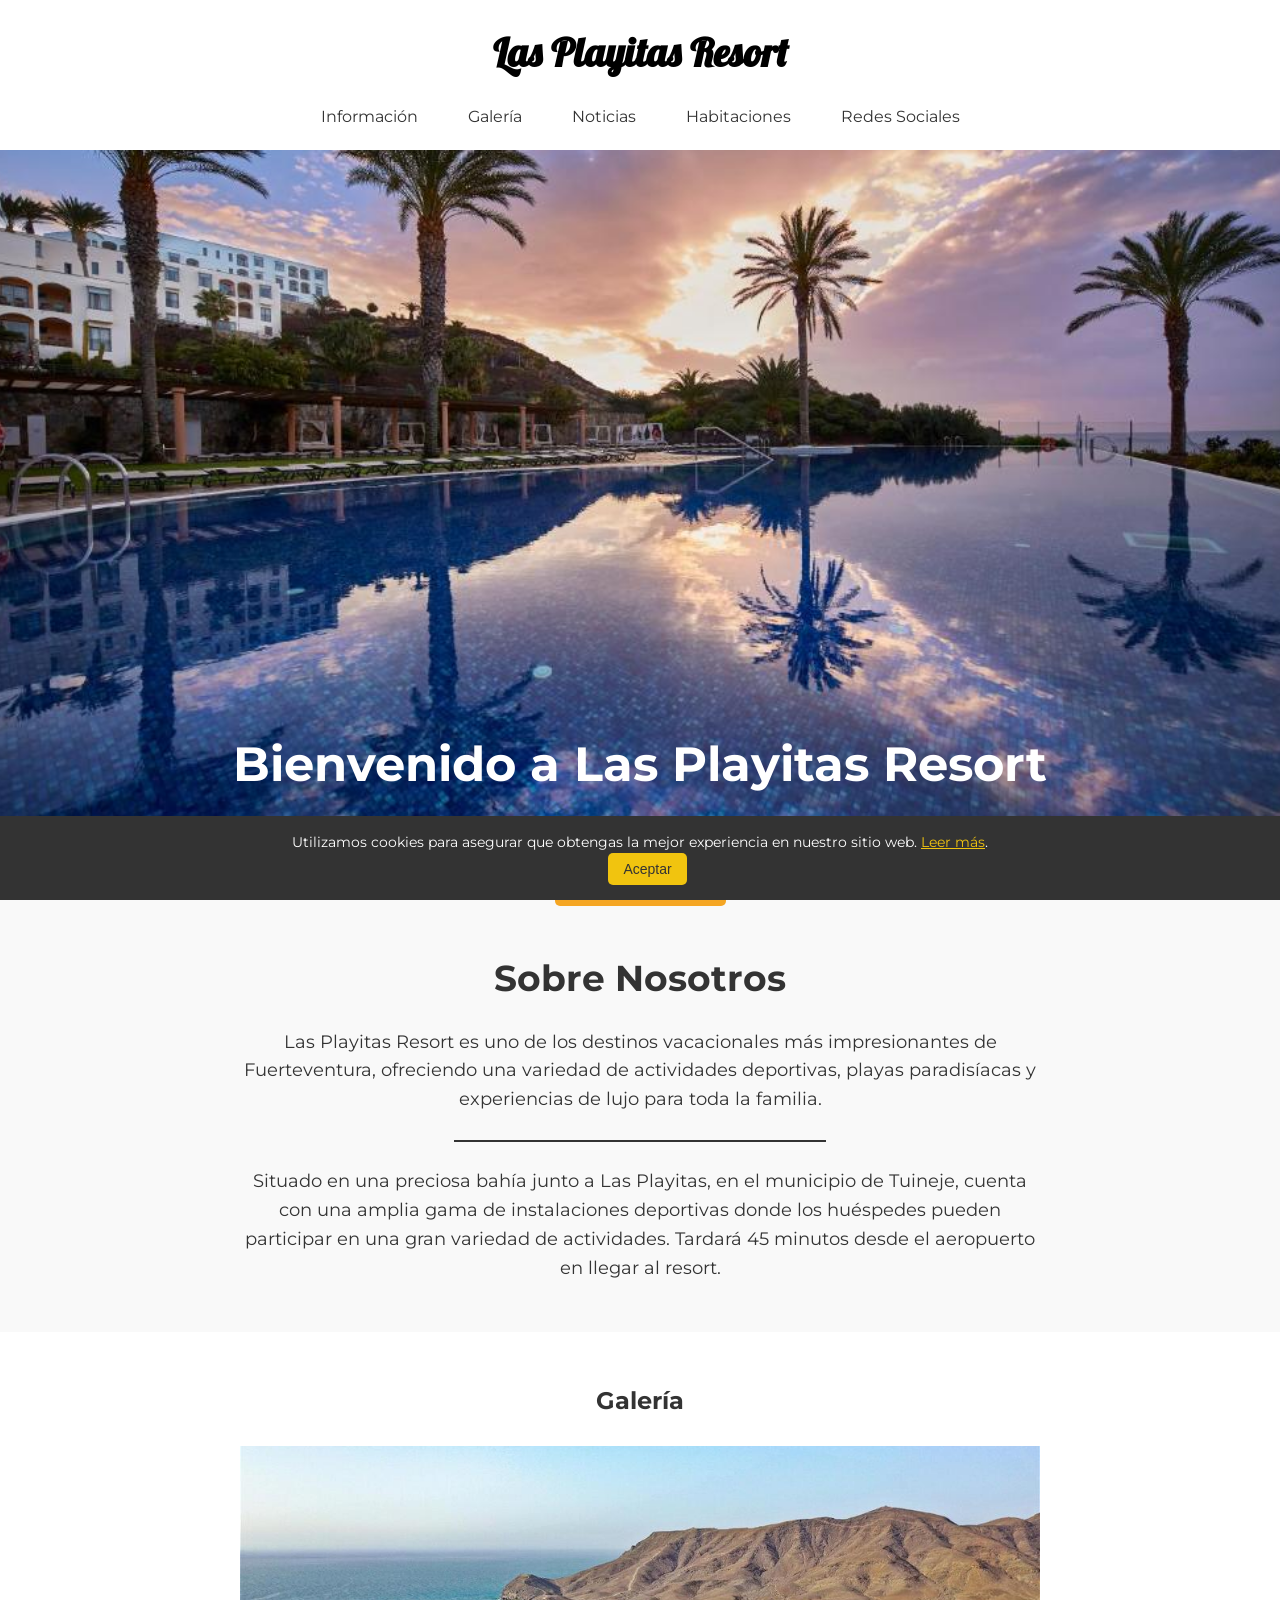
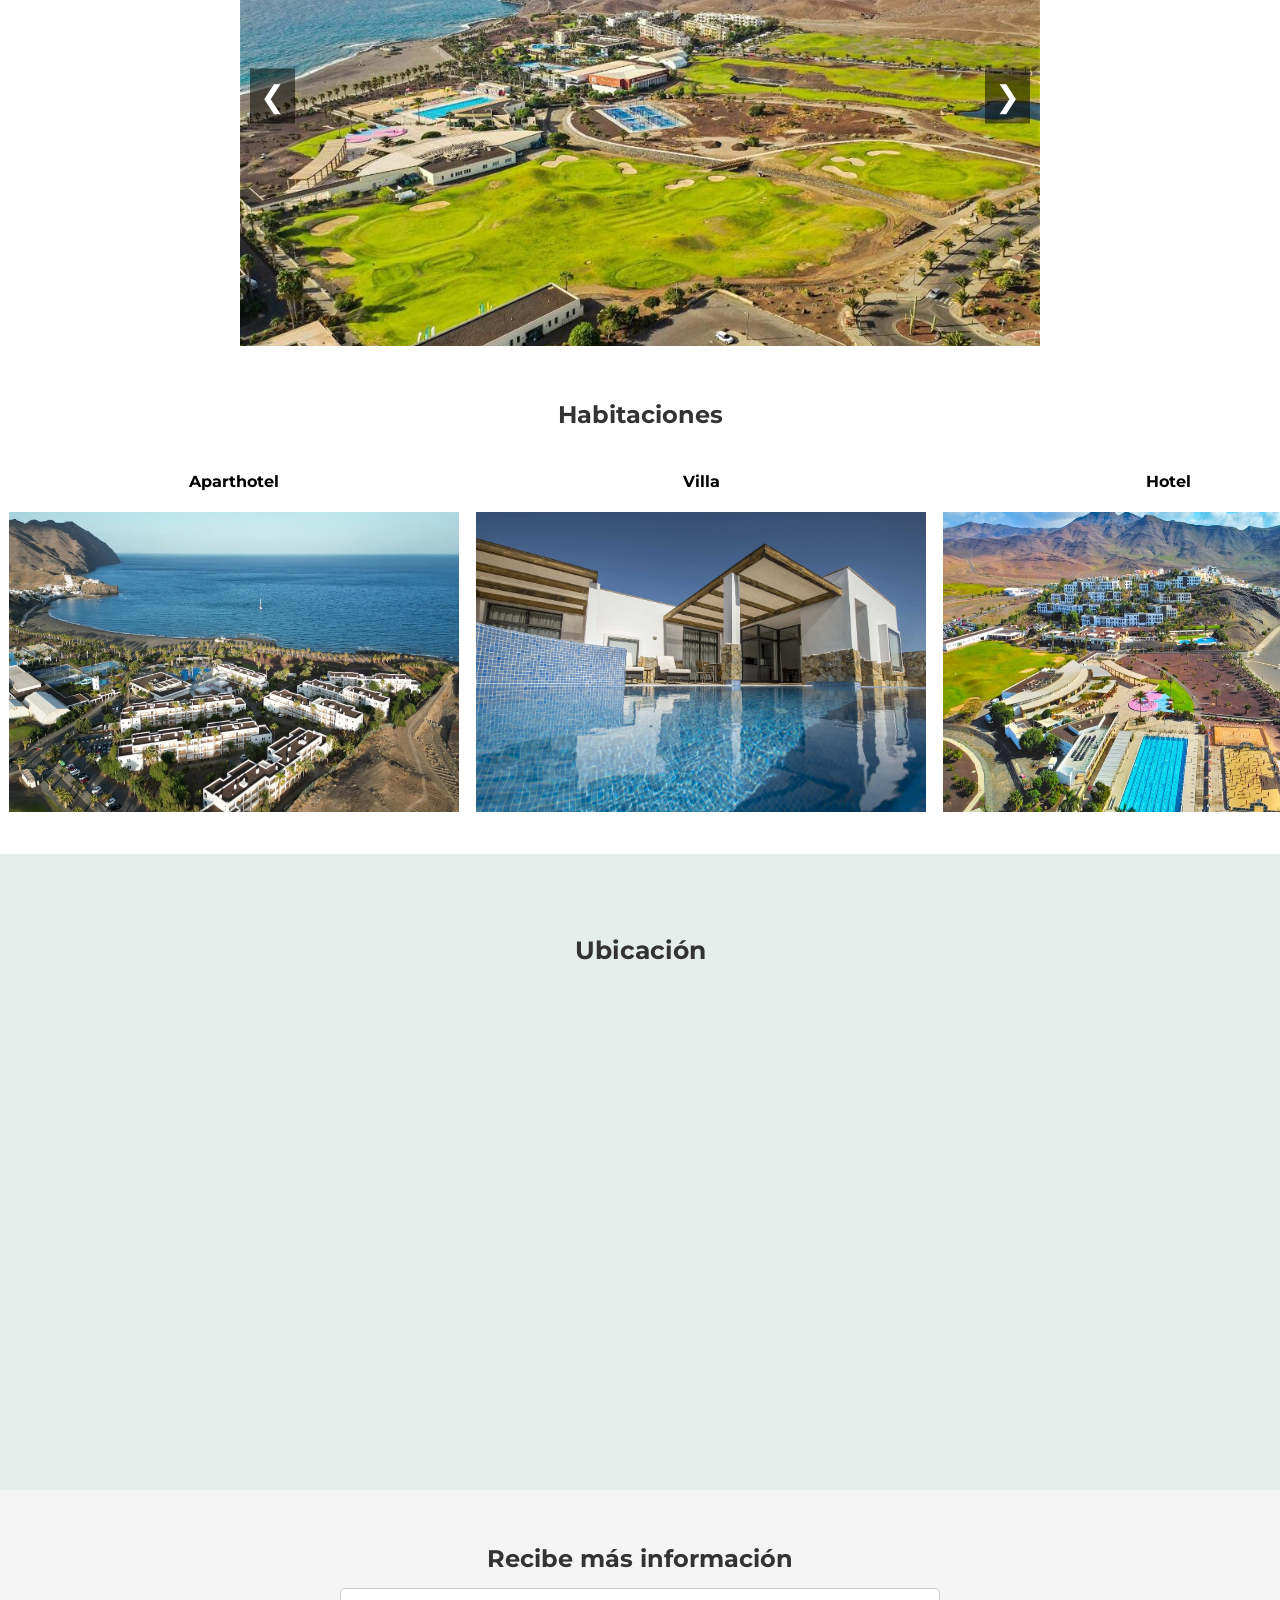
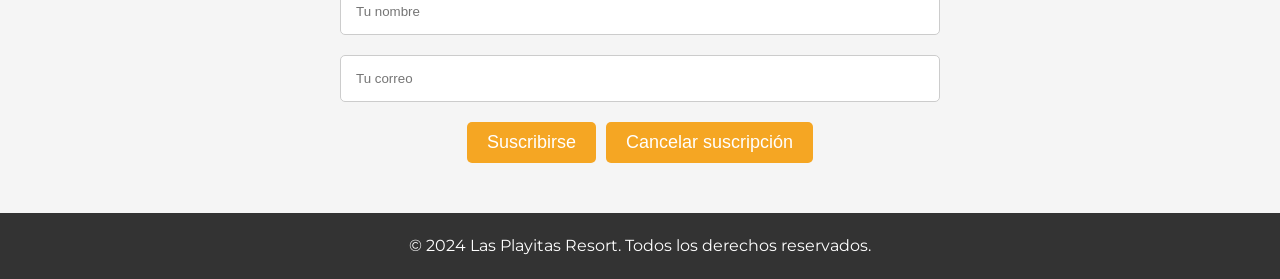
<file: index.html>
<!DOCTYPE html>
<html lang="es"> <!-- La página está en español -->
<head>
    <meta charset="UTF-8">
    <meta name="viewport" content="width=device-width, initial-scale=1.0">
    <title>Las Playitas Resort - Fuerteventura</title>
    <link rel="icon" type="image/png" href="./img/logo.png">
    <link rel="stylesheet" href="styles.css"> <!-- Plantilla CSS utilizada -->
    <link href="https://fonts.googleapis.com/css2?family=Montserrat:wght@400;700&display=swap" rel="stylesheet"> <!-- Fuente utilizada en la web -->
    <link href="https://fonts.googleapis.com/css2?family=Lobster&display=swap" rel="stylesheet">
</head>
<body>
    <!-- Encabezado -->
    <header class="hero"> <!-- El encabezado en sí -->
        <nav class="nav"> <!-- Barra de navegación superior -->
            <h1 class="logo">Las Playitas Resort</h1> <!-- Logotipo (esquina superior izquierda) -->
            <ul class="nav-links"> <!-- Enlaces informativos (esquina superior derecha) -->
                <li><a href="#about">Información</a></li>
                <li><a href="#gallery">Galería</a></li>
                <li><a href="#contact">Noticias</a></li>
                <li class="dropdown">
                    <a href="#">Habitaciones</a>
                    <div class="dropdown-content">
                        <a href="Aparthotel.html" target="_blank"><b>Aparthotel</b>
                        <a href="Villa.html" target="_blank"> <b>Villa</b>
                        <a href="Hotel.html" target="_blank"> <b>Hotel</b> </a>
                    </div>
                </li>
                <li class="dropdown">
                    <a href="#">Redes Sociales</a>
                    <div class="dropdown-content">
                        <a href="https://www.facebook.com/PlayitasResort" target="_blank"> <img src="img/b763699fd1fa3bfb374442593ae642e1.png" class="photo-item">
                        <a href="https://twitter.com/PlayitasResort" target="_blank"> <img src="img/new-twitter-x-logo-twitter-icon-x-social-media-icon-free-png.webp" class="photo-item">
                        <a href="https://www.instagram.com/playitasresort/?hl=es" target="_blank"> <img src="img/black-and-white-instagram-logo-on-square-with-transparent-background-free-png.webp" class="photo-item"> </a>
                    </div>
                </li>
            </ul>
        </nav>
        <div class="hero-content"> <!-- Sección restante del encabezado -->
            <h2>Bienvenido a Las Playitas Resort</h2>
            <p>Un paraíso para disfrutar del sol, la playa y el deporte en Fuerteventura.</p>
            <a href="#about" class="btn">Descubre más</a>
        </div>
    </header>

    <!-- Popup Cookies -->
    <div class="cookie-popup" id="cookiePopup">
        <p>Utilizamos cookies para asegurar que obtengas la mejor experiencia en nuestro sitio web. 
        <a href="img/playitas3.jpg" target="_blank">Leer más</a>.</p>
        <button id="acceptCookiesBtn">Aceptar</button>
    </div>

    <!-- (Se sale del encabezado) -->
    <!-- Información -->
    <section id="about" class="about">
        <h2>Sobre Nosotros</h2>
        <p>Las Playitas Resort es uno de los destinos vacacionales más impresionantes de Fuerteventura, 
        ofreciendo una variedad de actividades deportivas, playas paradisíacas y experiencias de lujo para toda la familia.</p> <br> <hr class="centered-line">
        <br> <p>Situado en una preciosa bahía junto a Las Playitas, en el municipio de Tuineje, cuenta con una amplia gama de instalaciones 
            deportivas donde los huéspedes pueden participar en una gran variedad de actividades. 
            Tardará 45 minutos desde el aeropuerto en llegar al resort.</p>
    </section>


    <!-- Carrousel de imágenes -->
    <section id="gallery" class="gallery">
        <span class="separacion"><h2>Galería</h2></span>
        <div class="carousel-container">
            <button class="prev-btn">❮</button>
            <div class="carousel">
                <img src="img/playitas1.jpg" alt="Vista del resort" class="carousel-item">
                <img src="img/playitas2.jpg" alt="Piscina del resort" class="carousel-item">
                <img src="img/Piscinita.jpg" alt="Vista de la piscina olímpica" class="carousel-item">
                <img src="img/Comidita2.jpg" alt="Comidita" class="carousel-item">
                <img src="img/Tobogan.jpg" alt="Tobogan" class="carousel-item">
            </div>
            <button class="next-btn">❯</button>
        </div>
    </section>

    <h2 style="text-align: center;">Habitaciones</h2><br>

    <table>
        <tr>
            <th><p><strong>Aparthotel</strong></p></th>
            <th><p><strong>Villa</strong></p></th>
            <th><p><strong>Hotel</strong></p></th>
        </tr>
        <tr>
            <th><p><a href="Aparthotel.html" target="_blank"> <img src="img/Playitas_Aparthotel_04.jpeg" width="450" height="300"></p></th>
            <th><p><a href="Villa.html" target="_blank"> <img src="img/P2546_Playitas_Jesper Andersson_Rooms 9_20171106-min.jpg" width="450" height="300"></p></th>
            <th><p><a href="Hotel.html" target="_blank"> <img src="img/Playitas_Resort.jpg" width="450" height="300"></p></th></a>
        </tr>
    </table>
    <br>

    <!-- Google Maps iframe -->
    <section class="ubicacion">
        <br><h2 style="text-align: center;">Ubicación</h2>
        <div class="map-container">
        <iframe src="https://www.google.com/maps/embed?pb=!1m18!1m12!1m3!1d4302.747461385106!2d-13.991917100829223!3d28.232737702493598!2m3!1f0!2f0!3f0!3m2!1i1024!2i768!4f13.1!3m3!1m2!1s0xc479415045f40ab%3A0x812ae2fba28339da!2sPlayitas%20Resort!5e0!3m2!1ses!2ses!4v1728549691693!5m2!1ses!2ses" width="600" height="450" style="border:0;" allowfullscreen="" loading="lazy" referrerpolicy="no-referrer-when-downgrade"></iframe>
        <br></div>
    </section>

    
    <!-- Recibe más información (con formulario) -->
    <section id="contact" class="contact">
        <h2>Recibe más información</h2>
        <form id="subscriptionForm" action="https://script.google.com/macros/s/AKfycbyawDS1myfcYWrdxIAbg0r-qLTfFkY790ZNpDaE2u0BNeXprUdvkrLtc1p7E0kKDY7d/exec" method="POST" target="hidden_iframe">
            <input type="text" name="name" placeholder="Tu nombre" required>
            <input type="email" name="email" placeholder="Tu correo" required>
            <input type="hidden" name="action" value="subscribe">
            <div style="display: flex; justify-content: center; gap: 10px; margin-top: 10px;">
                <button type="submit" class="btn">Suscribirse</button>
                <button type="button" onclick="mostrarCancelarForm()" class="btn cancelar-btn">Cancelar suscripción</button>
            </div>
        </form>
        
        <form id="cancelForm" action="https://script.google.com/macros/s/AKfycbyawDS1myfcYWrdxIAbg0r-qLTfFkY790ZNpDaE2u0BNeXprUdvkrLtc1p7E0kKDY7d/exec" method="POST" target="hidden_iframe" style="display: none;">
            <input type="hidden" name="action" value="unsubscribe">
            <input type="email" name="email" placeholder="Introduce tu correo para cancelar suscripción" required>
            <button type="submit" class="btn cancelar-btn">Confirmar cancelación</button>
        </form> 
    </section>
    
    <iframe name="hidden_iframe" style="display:none;"></iframe>


    <!-- Pie de página -->
    <footer>
        <p>&copy; 2024 Las Playitas Resort. Todos los derechos reservados.</p>
    </footer>

    <script src="script.js"></script>
    <script>
        document.getElementById('subscriptionForm').addEventListener('submit', function(event) {
            event.preventDefault(); // Prevenir la redirección tradicional
            alert("Suscripción enviada con éxito."); // Mensaje de confirmación
            event.target.submit(); // Enviar el formulario al iframe oculto
        });
    </script>
    
    <script>
        // Muestra el formulario de cancelación
        function mostrarCancelarForm() {
            document.getElementById('subscriptionForm').style.display = 'none';
            document.getElementById('cancelForm').style.display = 'block';
        }
    
        // Manejo de cancelación con iframe oculto
        document.getElementById('cancelForm').addEventListener('submit', function(event) {
        event.preventDefault();
        alert("Suscripción cancelada con éxito.");
        event.target.submit();
    });
    </script>           

</body>
</html>
</file>
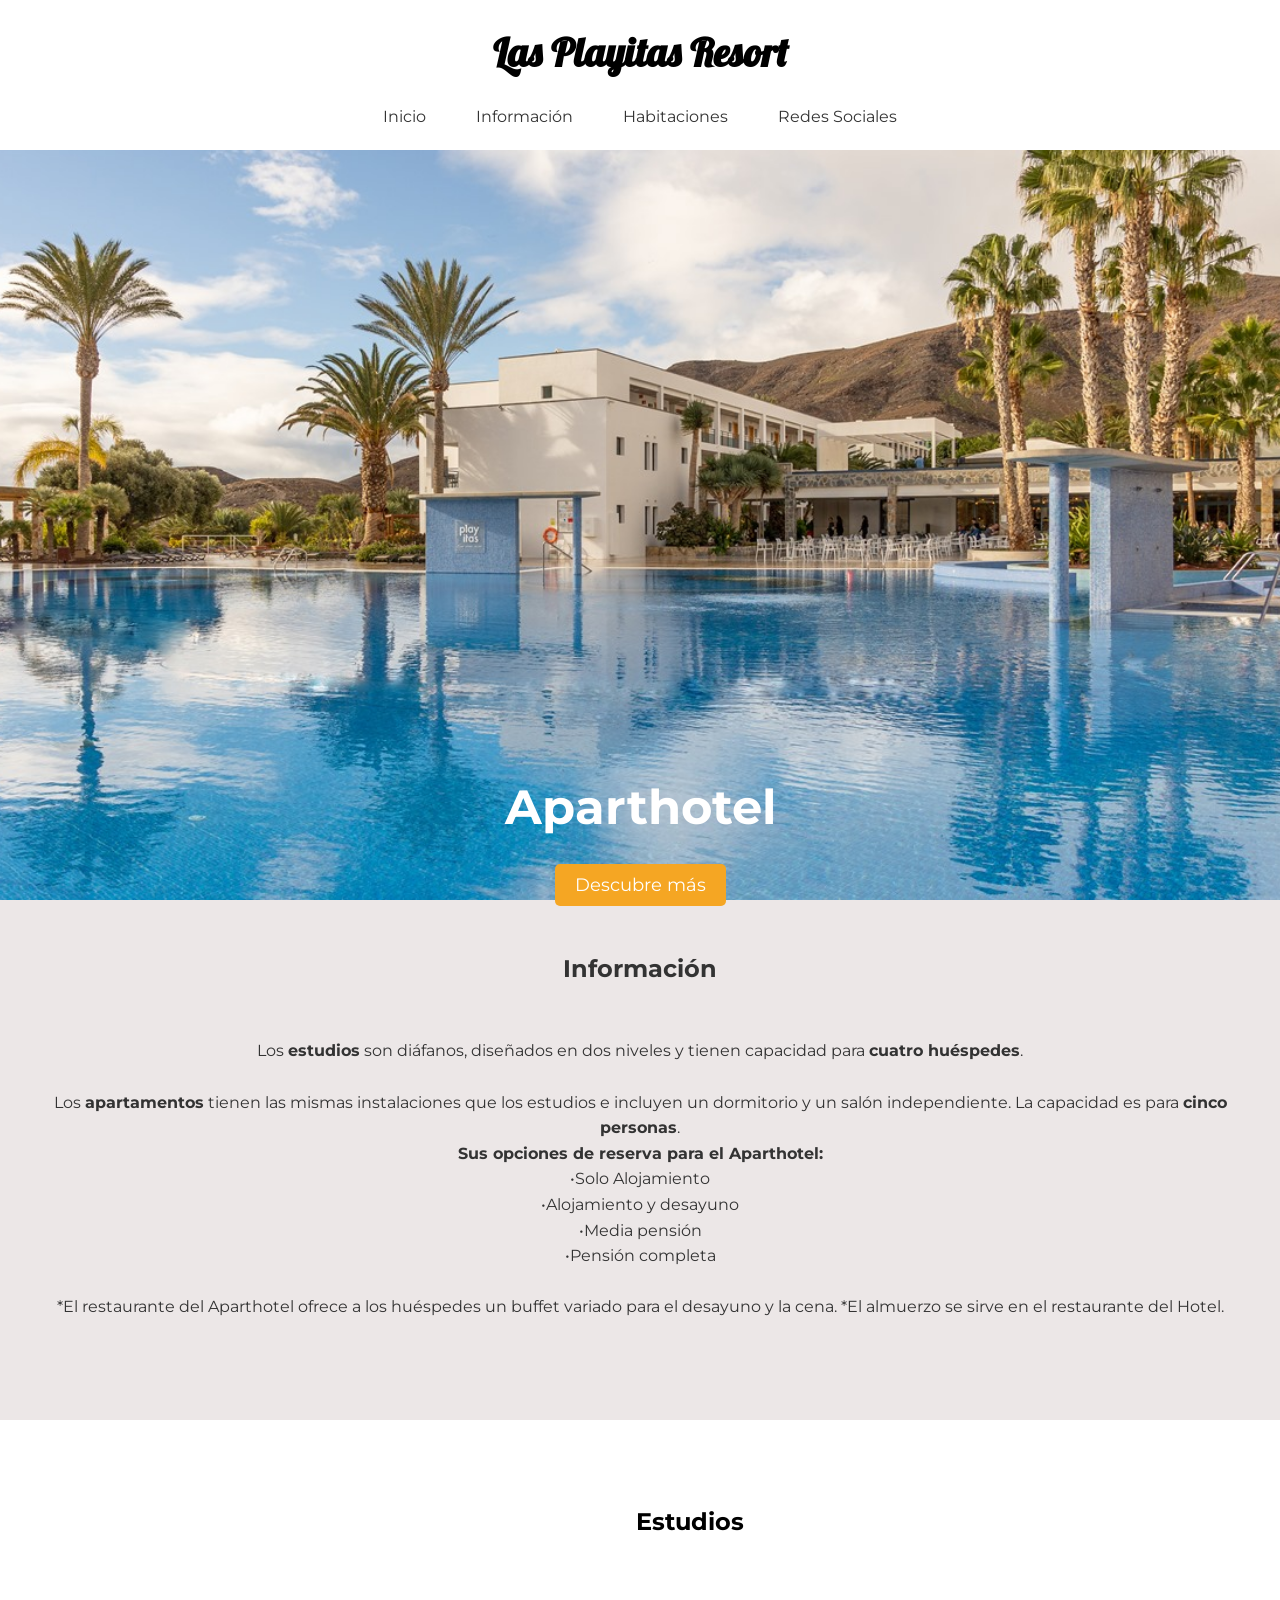
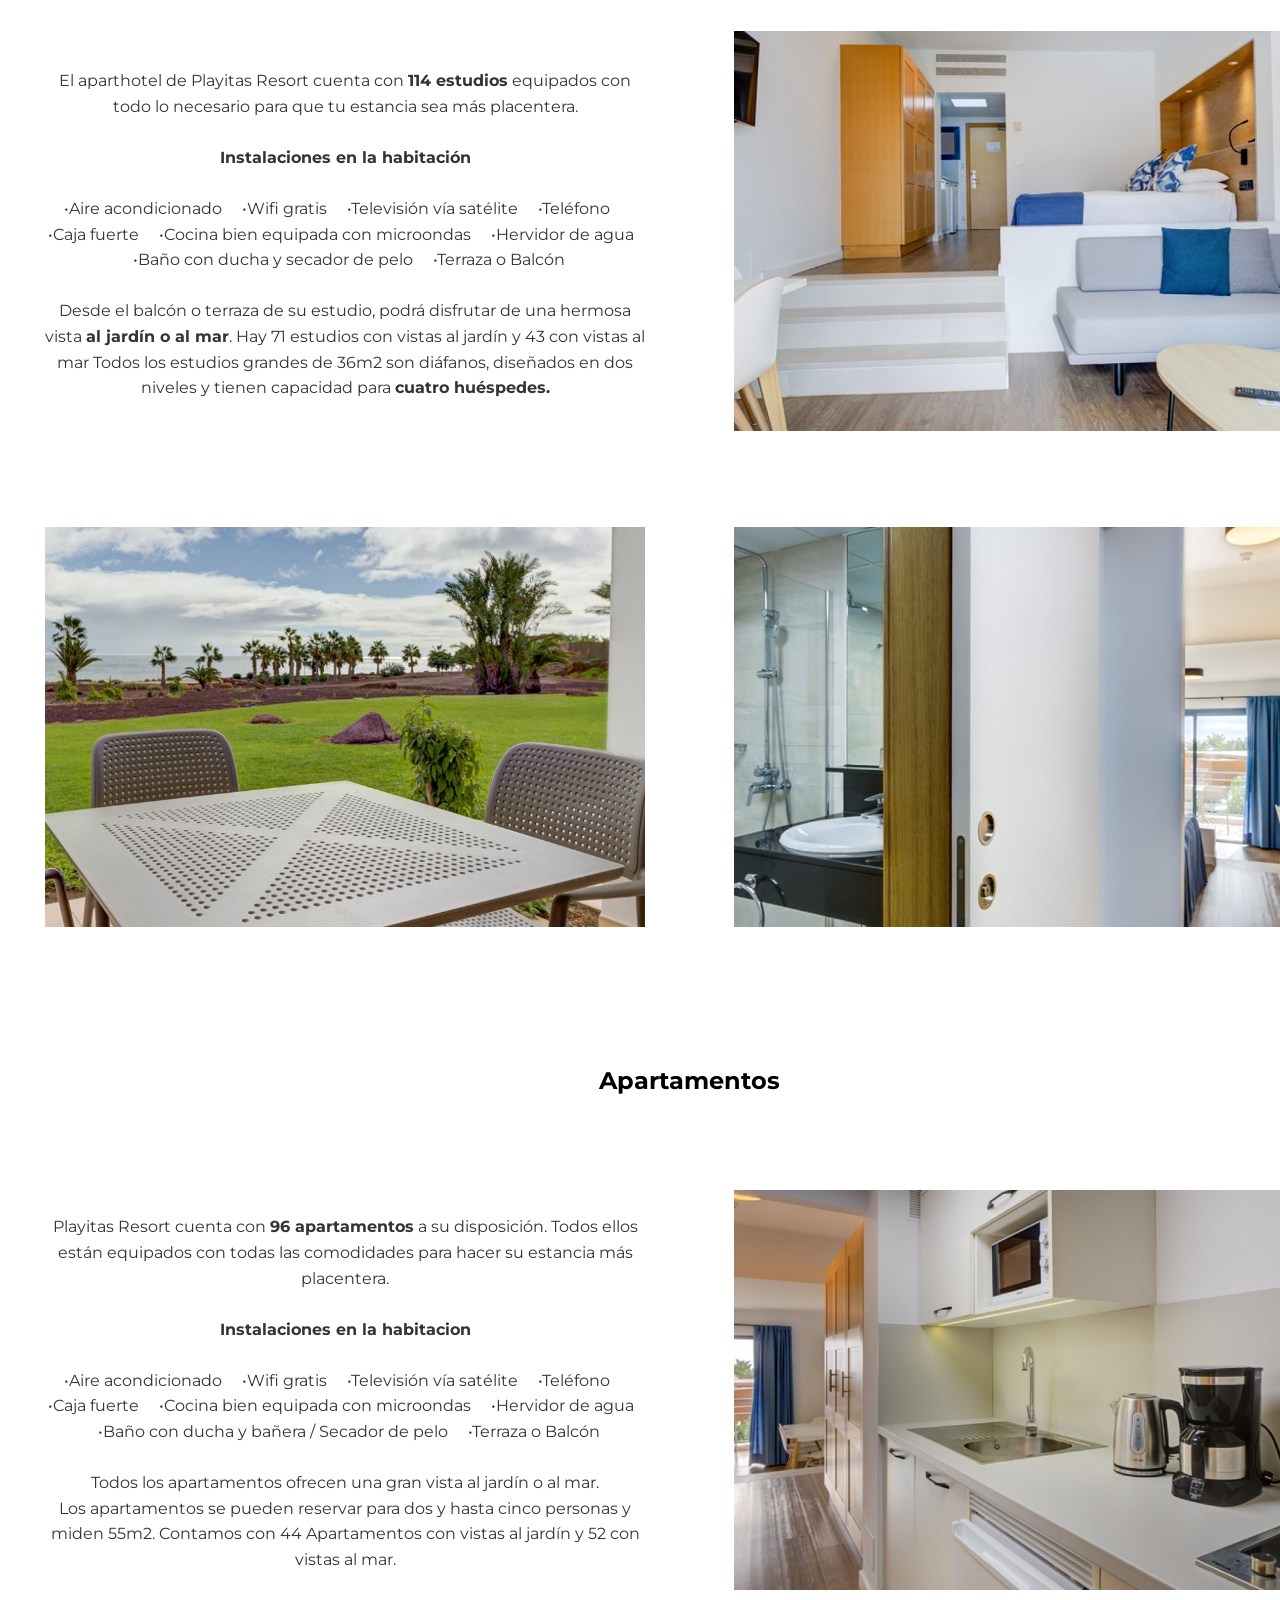
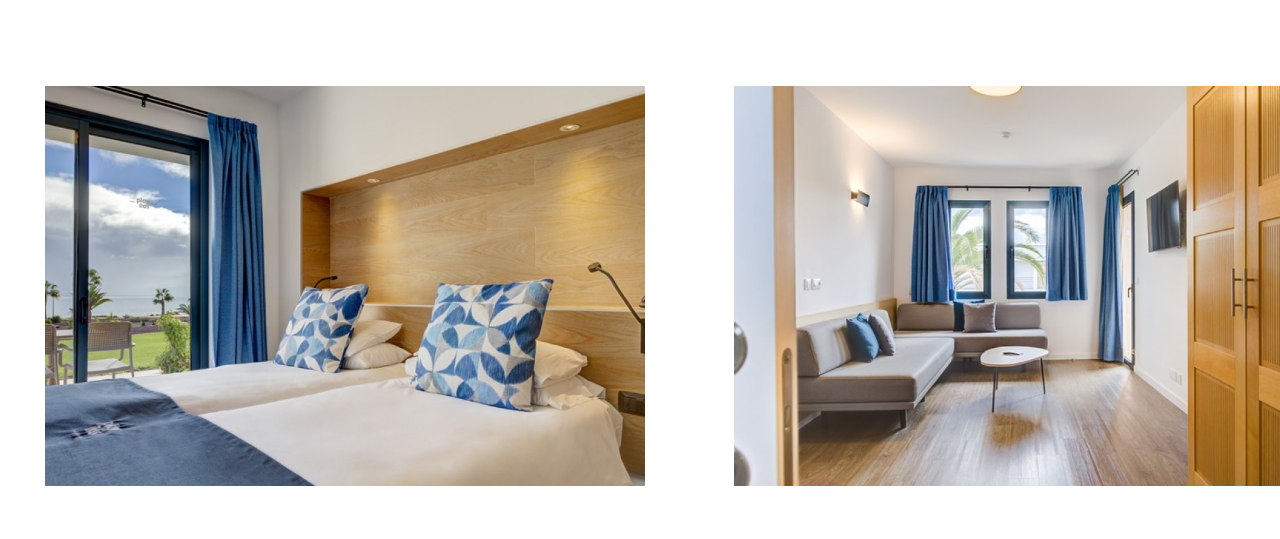
<file: Aparthotel.html>
<!DOCTYPE html>
<html lang="es"> <!-- La página está en español -->
<head>
    <meta charset="UTF-8">
    <meta name="viewport" content="width=device-width, initial-scale=1.0">
    <title>Las Playitas Resort - Fuerteventura</title>
    <link rel="icon" type="image/png" href="./img/logo.png">
    <link rel="stylesheet" href="styles.css"> <!-- Plantilla CSS utilizada -->
    <link href="https://fonts.googleapis.com/css2?family=Montserrat:wght@400;700&display=swap" rel="stylesheet"> <!-- Fuente utilizada en la web -->
    <link href="https://fonts.googleapis.com/css2?family=Lobster&display=swap" rel="stylesheet">
</head>
<body>
    <header class="hero2"> <!-- El encabezado en sí -->
        <nav class="nav"> <!-- Barra de navegación superior -->
            <h1 class="logo">Las Playitas Resort</h1> <!-- Logotipo (esquina superior izquierda) -->
            <ul class="nav-links"> <!-- Enlaces informativos (esquina superior derecha) -->
                <li><a href="index.html" target="_blank">Inicio</a></li>
                <li><a href="#about">Información</a></li>
                <li class="dropdown">
                    <a href="#">Habitaciones</a>
                    <div class="dropdown-content">
                        <a href="Aparthotel.html" target="_blank"><b>Aparthotel</b>
                        <a href="Villa.html" target="_blank"> <b>Villa</b>
                        <a href="Hotel.html" target="_blank"> <b>Hotel</b> </a>
                    </div>
                </li>
                <li class="dropdown">
                    <a href="#">Redes Sociales</a>
                    <div class="dropdown-content">
                        <a href="https://www.facebook.com/PlayitasResort" target="_blank"> <img src="img/b763699fd1fa3bfb374442593ae642e1.png" class="photo-item">
                        <a href="https://twitter.com/PlayitasResort" target="_blank"> <img src="img/new-twitter-x-logo-twitter-icon-x-social-media-icon-free-png.webp" class="photo-item">
                        <a href="https://www.instagram.com/playitasresort/?hl=es" target="_blank"> <img src="img/black-and-white-instagram-logo-on-square-with-transparent-background-free-png.webp" class="photo-item"> </a>
                    </div>
                </li>
            </ul>
        </nav>
        <div class="hero-content"> <!-- Sección restante del encabezado -->
            <h2>Aparthotel</h2> <br>
            <a href="#about" class="btn">Descubre más</a>
        </div>
    </header>

    <section id="about" class="about-extra">
        <h2>Información</h2>
        <table>
            <tr>
                <td colspan="2">     
                    <p> Los <strong>estudios</strong> son diáfanos, diseñados en dos niveles y tienen capacidad para <strong>cuatro huéspedes</strong>. </p> <br> 
                    Los <strong>apartamentos</strong> tienen las mismas instalaciones que los estudios e incluyen un dormitorio y un salón independiente. La capacidad es para <strong>cinco personas</strong>. <br>
                    <strong>Sus opciones de reserva para el Aparthotel: </strong><br>
                    
                    &bull;Solo Alojamiento <br>
                    
                    &bull;Alojamiento y desayuno <br>
                    
                    &bull;Media pensión <br>
                    
                    &bull;Pensión completa <br> <br>
                    *El restaurante del Aparthotel ofrece a los huéspedes un buffet variado para el desayuno y la cena. *El almuerzo se sirve en el restaurante del Hotel.
                </td>


            
            </tr>
            </table>
            </section>

            <section class="information-extra">

                <table>
            <tr>
                
                



                    <th colspan="2"><h1><br><strong>Estudios</strong></h1></th>
                    
            </tr>
            <tr>
                <td>
                    El aparthotel de Playitas Resort cuenta con <strong>114 estudios</strong> equipados con todo lo necesario para que tu estancia sea más placentera. <br>
                    <strong> <br> Instalaciones en la habitación</strong> <br> <br>
                    
                    &bull;Aire acondicionado &nbsp; &nbsp;
                    
                    &bull;Wifi gratis &nbsp; &nbsp;
                    
                    &bull;Televisión vía satélite &nbsp; &nbsp;
                    
                    &bull;Teléfono &nbsp; &nbsp;
                    
                    &bull;Caja fuerte &nbsp; &nbsp;
                    
                    &bull;Cocina bien equipada con microondas &nbsp; &nbsp;
                    
                    &bull;Hervidor de agua &nbsp; &nbsp;
                    
                    &bull;Baño con ducha y secador de pelo &nbsp; &nbsp;
                    
                    &bull;Terraza o Balcón <br> <br>
                    Desde el balcón o terraza de su estudio, podrá disfrutar de una hermosa vista <strong>al jardín o al mar</strong>. Hay 71 estudios con vistas al jardín y 43 con vistas al mar
                    Todos los estudios grandes de 36m2 son diáfanos, diseñados en dos niveles y tienen capacidad para <strong>cuatro huéspedes<strong>.
                    
                </td>

                <td>


                    <img src="img/Aparthotel_foto1.jpg" alt="Vista del resort" class="photo-item-2">  
                    



                </td>



                </tr>

                <tr>

                <td>

                    <img src="img/Aparthotel_foto2.jpg" alt="Vista del resort" class="photo-item-2"> 

                </td>

                <td>


                    <img src="img/Aparthotel_foto3.jpg" alt="Vista del resort" class="photo-item-2"> 

                </td>




                </tr>






                <tr>
                    <th colspan="2"><h1><br><strong>Apartamentos</strong></h1></th>
                </tr>

                <tr>
                <td>
                    Playitas Resort cuenta con <strong>96 apartamentos</strong> a su disposición. Todos ellos están equipados con todas las comodidades para hacer su estancia más placentera. <br>
                    <strong><br>Instalaciones en la habitacion</strong> <br><br>
                    &bull;Aire acondicionado &nbsp; &nbsp;
                    
                    &bull;Wifi gratis &nbsp; &nbsp;
                    
                    &bull;Televisión vía satélite &nbsp; &nbsp;
                    
                    &bull;Teléfono &nbsp; &nbsp;
                    
                    &bull;Caja fuerte &nbsp; &nbsp;
                    
                    &bull;Cocina bien equipada con microondas &nbsp; &nbsp;
                    
                    &bull;Hervidor de agua &nbsp; &nbsp;
                    
                    &bull;Baño con ducha y bañera / Secador de pelo &nbsp; &nbsp;
                    
                    &bull;Terraza o Balcón <br> <br>
                    Todos los apartamentos ofrecen una gran vista al jardín o al mar. <br>
                    Los apartamentos se pueden reservar para dos y hasta cinco personas y miden 55m2. Contamos con 44 Apartamentos con vistas al jardín y 52 con vistas al mar.
                    
                </td>

                
                <td>


                    <img src="img/aparthotel_foto4.jpg" alt="Vista del resort" class="photo-item-2">  
                    



                </td>



                </tr>

                <tr>

                <td>

                    <img src="img/Aparthotel_foto5.jpg" alt="Vista del resort" class="photo-item-2"> 

                </td>

                <td>


                    <img src="img/Aparthotel_foto6.jpg" alt="Vista del resort" class="photo-item-2"> 

                </td>





            </tr>
        </table>
    </section>




    <script src="script.js"></script>
</body>
</file>
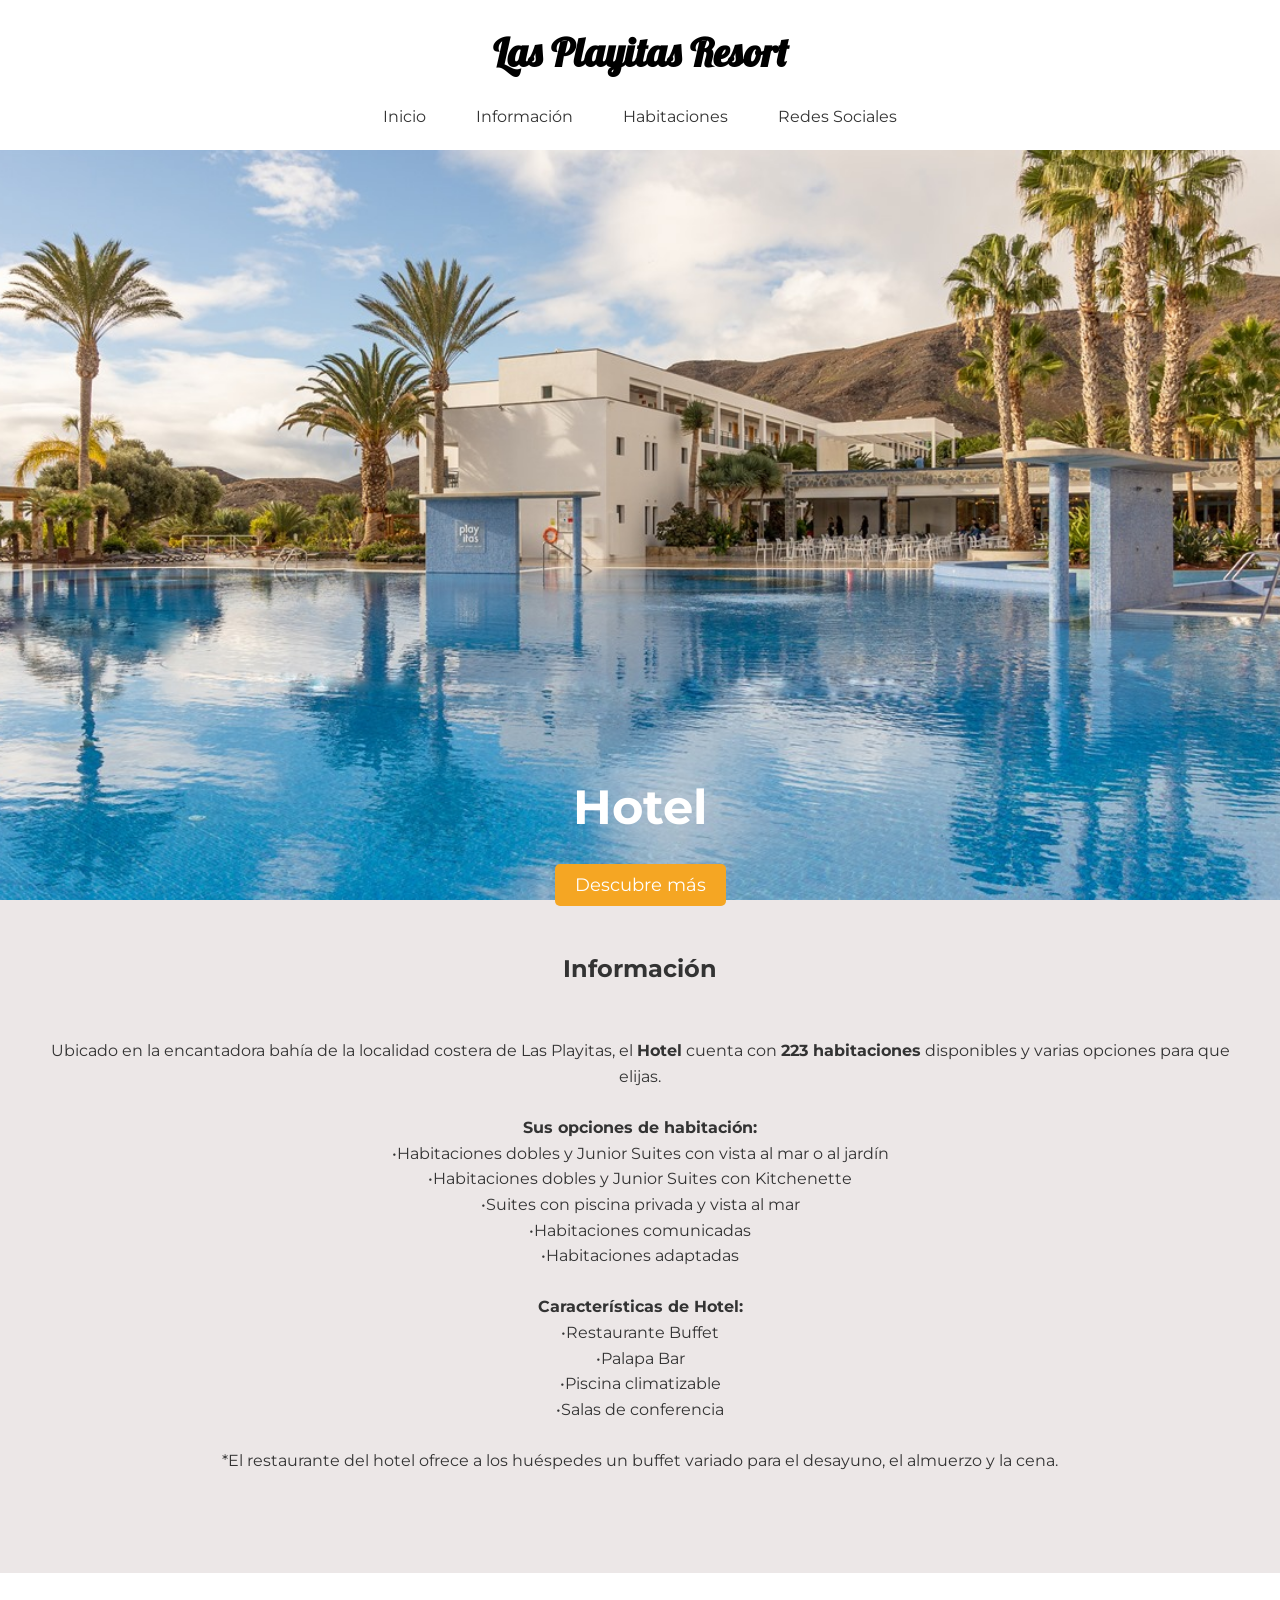
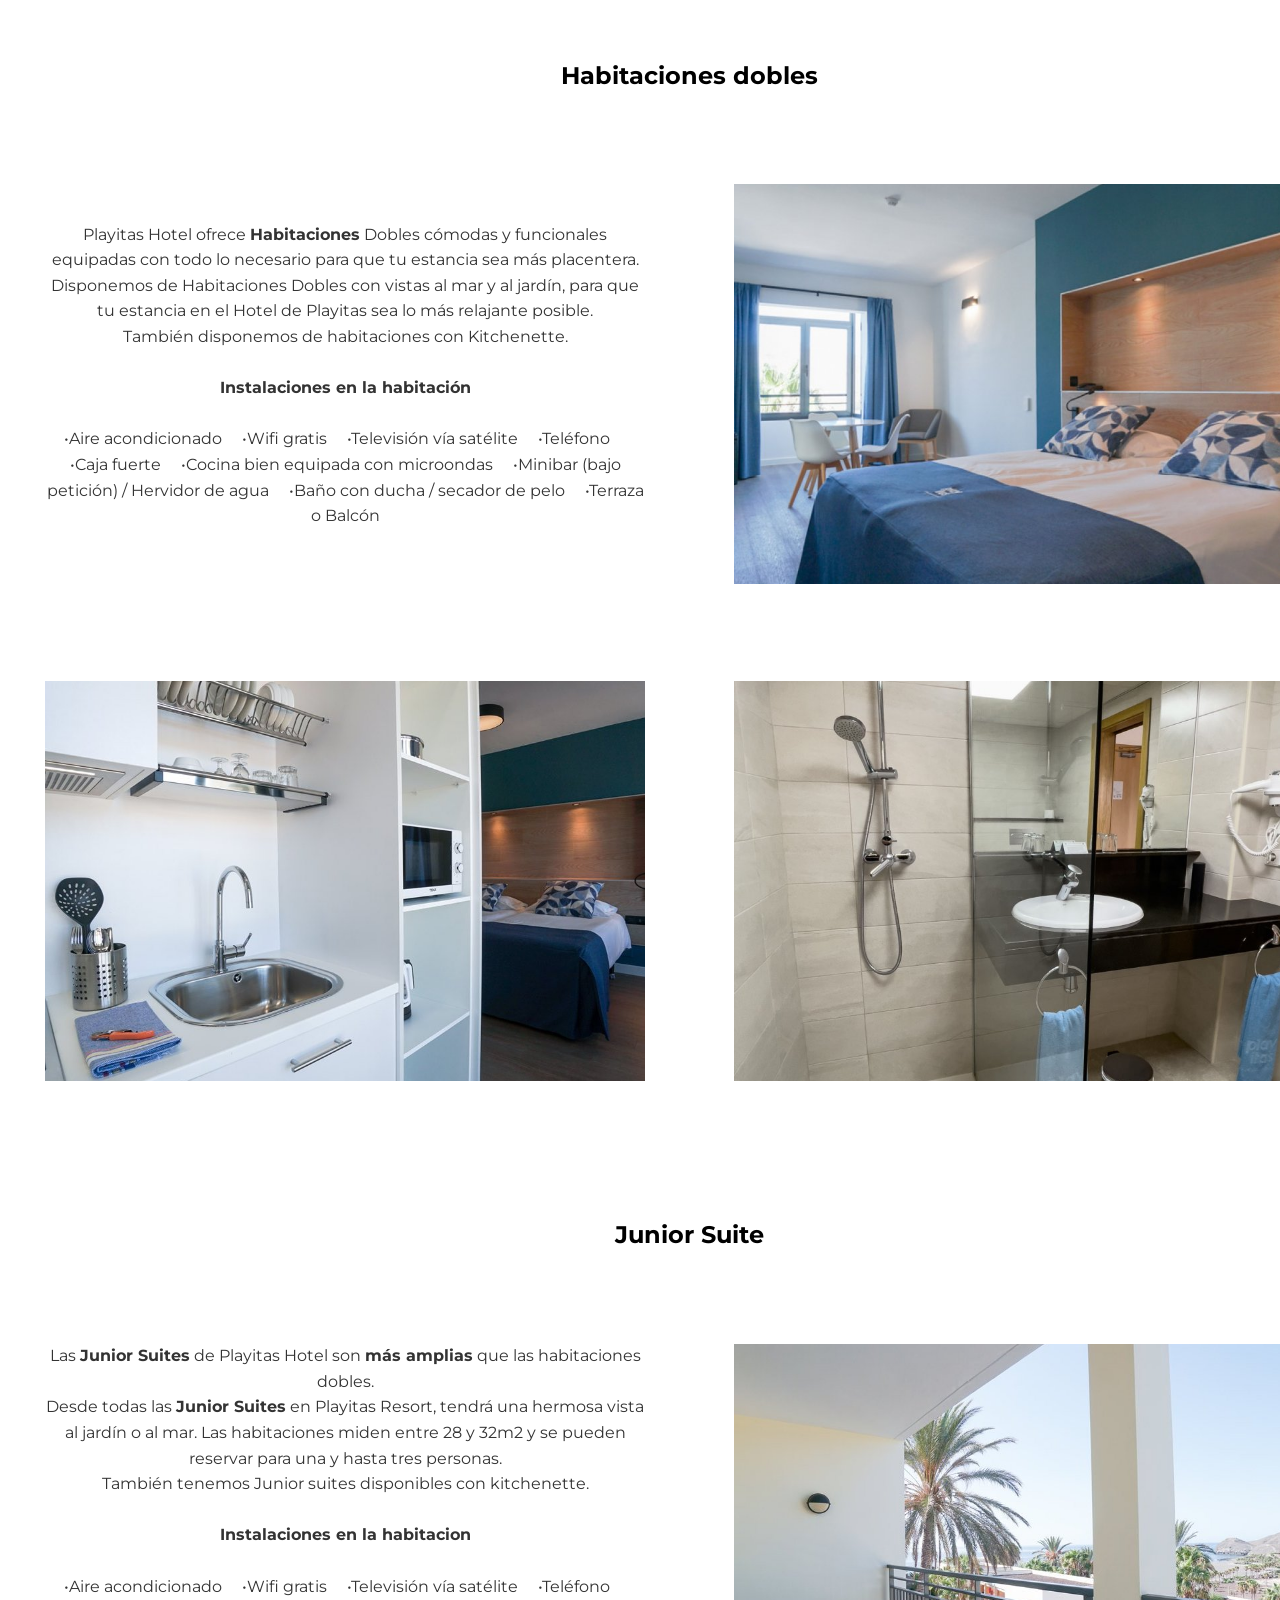
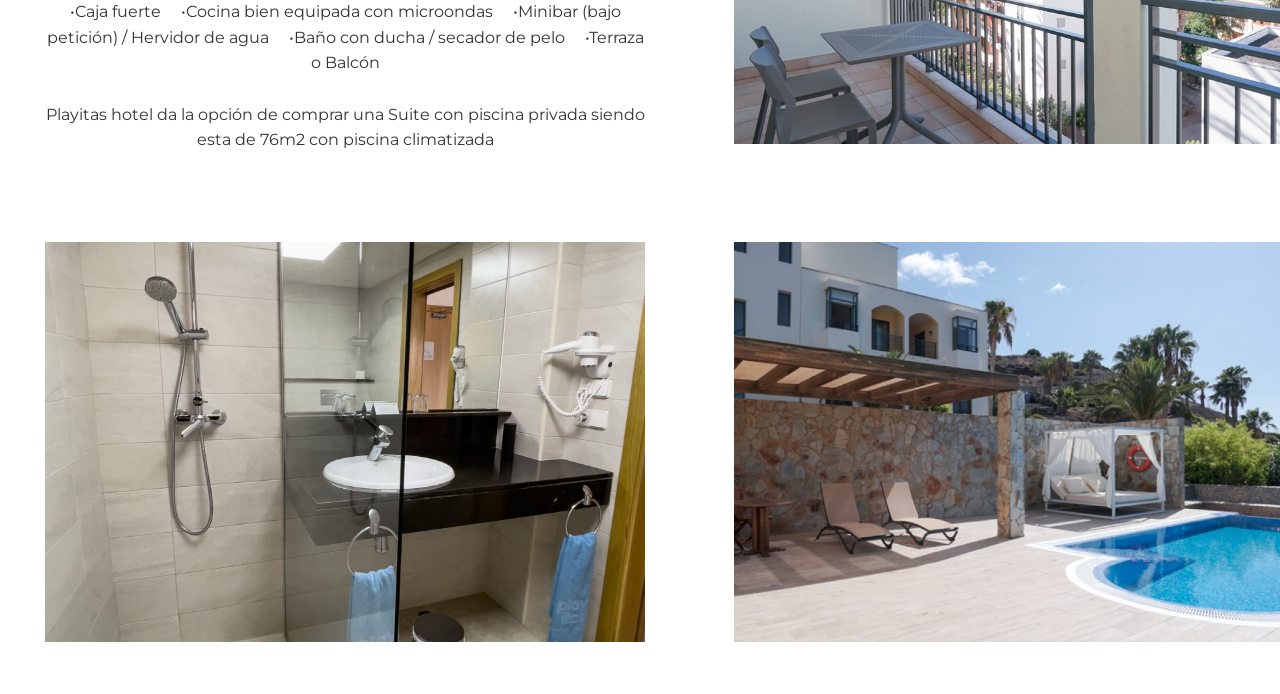
<file: Hotel.html>
<!DOCTYPE html>
<html lang="es"> <!-- La página está en español -->
<head>
    <meta charset="UTF-8">
    <meta name="viewport" content="width=device-width, initial-scale=1.0">
    <title>Las Playitas Resort - Fuerteventura</title>
    <link rel="stylesheet" href="styles.css"> <!-- Plantilla CSS utilizada -->
    <link rel="icon" type="image/png" href="./img/logo.png">
    <link href="https://fonts.googleapis.com/css2?family=Montserrat:wght@400;700&display=swap" rel="stylesheet"> <!-- Fuente utilizada en la web -->
    <link href="https://fonts.googleapis.com/css2?family=Lobster&display=swap" rel="stylesheet">
</head>
<body>
    <header class="hero2"> <!-- El encabezado en sí -->
        <nav class="nav"> <!-- Barra de navegación superior -->
            <h1 class="logo">Las Playitas Resort</h1> <!-- Logotipo (esquina superior izquierda) -->
            <ul class="nav-links"> <!-- Enlaces informativos (esquina superior derecha) -->
                <li><a href="index.html" target="_blank">Inicio</a></li>
                <li><a href="#about">Información</a></li>
                <li class="dropdown">
                    <a href="#">Habitaciones</a>
                    <div class="dropdown-content">
                        <a href="Aparthotel.html" target="_blank"><b>Aparthotel</b>
                        <a href="Villa.html" target="_blank"> <b>Villa</b>
                        <a href="Hotel.html" target="_blank"> <b>Hotel</b> </a>
                    </div>
                </li>
                <li class="dropdown">
                    <a href="#">Redes Sociales</a>
                    <div class="dropdown-content">
                        <a href="https://www.facebook.com/PlayitasResort" target="_blank"> <img src="img/b763699fd1fa3bfb374442593ae642e1.png" class="photo-item">
                        <a href="https://twitter.com/PlayitasResort" target="_blank"> <img src="img/new-twitter-x-logo-twitter-icon-x-social-media-icon-free-png.webp" class="photo-item">
                        <a href="https://www.instagram.com/playitasresort/?hl=es" target="_blank"> <img src="img/black-and-white-instagram-logo-on-square-with-transparent-background-free-png.webp" class="photo-item"> </a>
                    </div>
                </li>
            </ul>
        </nav>
        <div class="hero-content"> <!-- Sección restante del encabezado -->
            <h2>Hotel</h2> <br>
            <a href="#about" class="btn">Descubre más</a>
        </div>
    </header>

    <section id="about" class="about-extra">
        <h2>Información</h2>
        <table>
            <tr>
                <td colspan="2">     
                    Ubicado en la encantadora bahía de la localidad costera de Las Playitas, el <b>Hotel</b> cuenta con <b>223 habitaciones</b> disponibles y varias opciones para que elijas. <br><br> 
                    <strong>Sus opciones de habitación: </strong><br>
                    
                    &bull;Habitaciones dobles y Junior Suites con vista al mar o al jardín <br>
                    
                    &bull;Habitaciones dobles y Junior Suites con Kitchenette<br>
                    
                    &bull;Suites con piscina privada y vista al mar<br>
                    
                    &bull;Habitaciones comunicadas <br> 
                    &bull;Habitaciones adaptadas <br> <br>

                    <strong>Características de Hotel: </strong><br>
                    
                    &bull;Restaurante Buffet<br>
                    
                    &bull;Palapa Bar<br>
                    
                    &bull;Piscina climatizable<br>
                    
                    &bull;Salas de conferencia <br> <br>
                    *El restaurante del hotel ofrece a los huéspedes un buffet variado para el desayuno, el almuerzo y la cena.
                </td>


            
            </tr>
            </table>
            </section>

            <section class="information-extra">

                <table>
            <tr>
                
                



                    <th colspan="2"><h1><br><strong>Habitaciones dobles</strong></h1></th>
                    
            </tr>
            <tr>
                <td>
                    Playitas Hotel ofrece <b>Habitaciones</b> Dobles cómodas y funcionales equipadas con todo lo necesario para que tu estancia sea más placentera. <br>
                    Disponemos de Habitaciones Dobles con vistas al mar y al jardín, para que tu estancia en el Hotel de Playitas sea lo más relajante posible.<br>
                    También disponemos de habitaciones con Kitchenette.<br>
                    <strong> <br> Instalaciones en la habitación</strong> <br> <br>
                    
                    &bull;Aire acondicionado &nbsp; &nbsp;
                    
                    &bull;Wifi gratis &nbsp; &nbsp;
                    
                    &bull;Televisión vía satélite &nbsp; &nbsp;
                    
                    &bull;Teléfono &nbsp; &nbsp;
                    
                    &bull;Caja fuerte &nbsp; &nbsp;
                    
                    &bull;Cocina bien equipada con microondas &nbsp; &nbsp;
                    
                    &bull;Minibar (bajo petición) / Hervidor de agua &nbsp; &nbsp;
                    
                    &bull;Baño con ducha / secador de pelo &nbsp; &nbsp;
                    
                    &bull;Terraza o Balcón <br> <br>
                  
                    
                </td>

                <td>


                    <img src="img/Hotel_foto1.jpg" alt="Vista del resort" class="photo-item-2">  
                    



                </td>



                </tr>

                <tr>

                <td>

                    <img src="img/Hotel_foto2.jpg" alt="Vista del resort" class="photo-item-2"> 

                </td>

                <td>


                    <img src="img/Hotel_foto3.jpg" alt="Vista del resort" class="photo-item-2"> 

                </td>




                </tr>






                <tr>
                    <th colspan="2"><h1><br><strong>Junior Suite</strong></h1></th>
                </tr>

                <tr>
                <td>
                    Las <b>Junior Suites</b> de Playitas Hotel son <b>más amplias</b> que las habitaciones dobles. <br>
                    Desde todas las <b>Junior Suites</b> en Playitas Resort, tendrá una hermosa vista al jardín o al mar.  Las habitaciones miden entre 28 y 32m2 y se pueden reservar para una y hasta tres personas.<br>
                    También tenemos Junior suites disponibles con kitchenette.<br>
                    <strong><br>Instalaciones en la habitacion</strong> <br><br>
                    &bull;Aire acondicionado &nbsp; &nbsp;
                    
                    &bull;Wifi gratis &nbsp; &nbsp;
                    
                    &bull;Televisión vía satélite &nbsp; &nbsp;
                    
                    &bull;Teléfono &nbsp; &nbsp;
                    
                    &bull;Caja fuerte &nbsp; &nbsp;
                    
                    &bull;Cocina bien equipada con microondas &nbsp; &nbsp;
                    
                    &bull;Minibar (bajo petición) / Hervidor de agua &nbsp; &nbsp;
                    
                    &bull;Baño con ducha / secador de pelo &nbsp; &nbsp;
                    
                    &bull;Terraza o Balcón <br> <br>
                    Playitas hotel da la opción de comprar una Suite con piscina privada siendo esta de 76m2 con piscina climatizada 
                    
                </td>

                
                <td>


                    <img src="img/Hotel_foto4.jpg" alt="Vista del resort" class="photo-item-2">  
                    



                </td>



                </tr>

                <tr>

                <td>

                    <img src="img/Hotel_foto5.jpg" alt="Vista del resort" class="photo-item-2"> 

                </td>

                <td>


                    <img src="img/Hotel_foto7.jpg" alt="Vista del resort" class="photo-item-2"> 

                </td>





            </tr>
        </table>
    </section>




    <script src="script.js"></script>
</body>
</file>
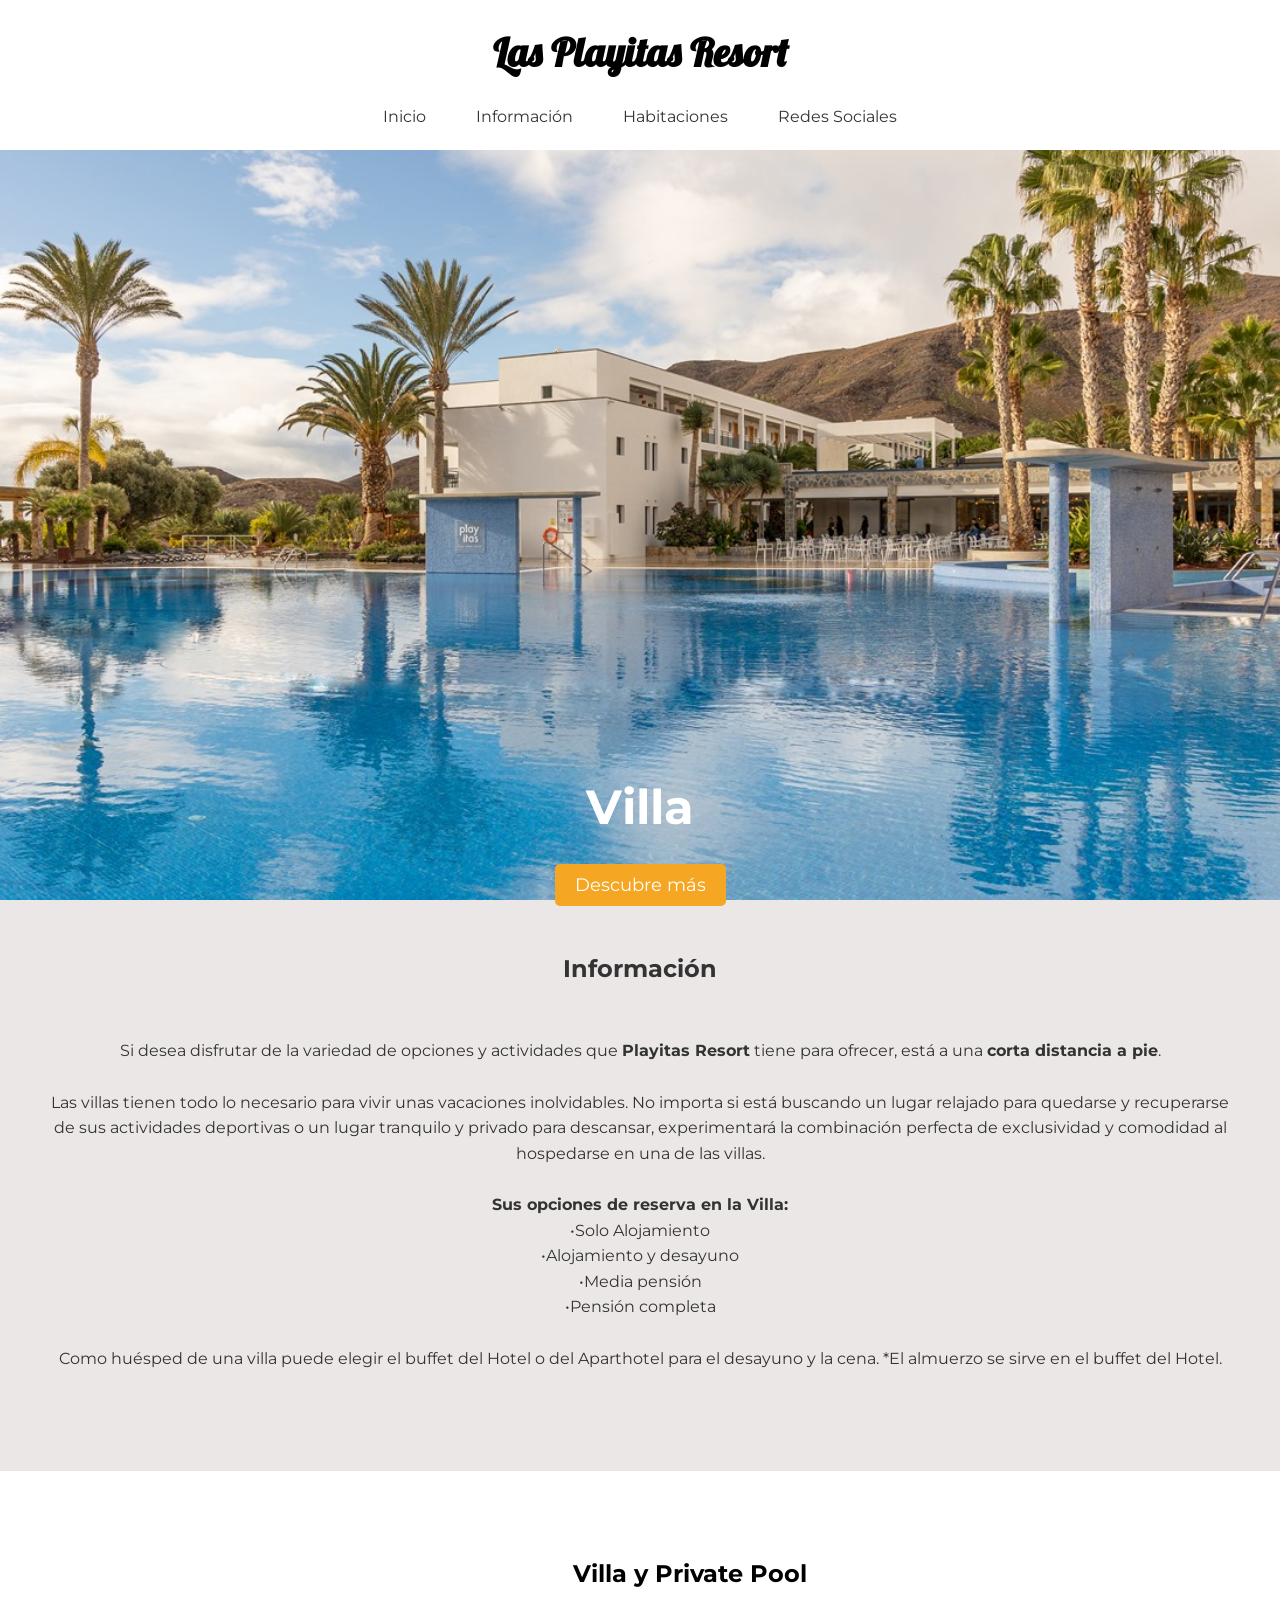
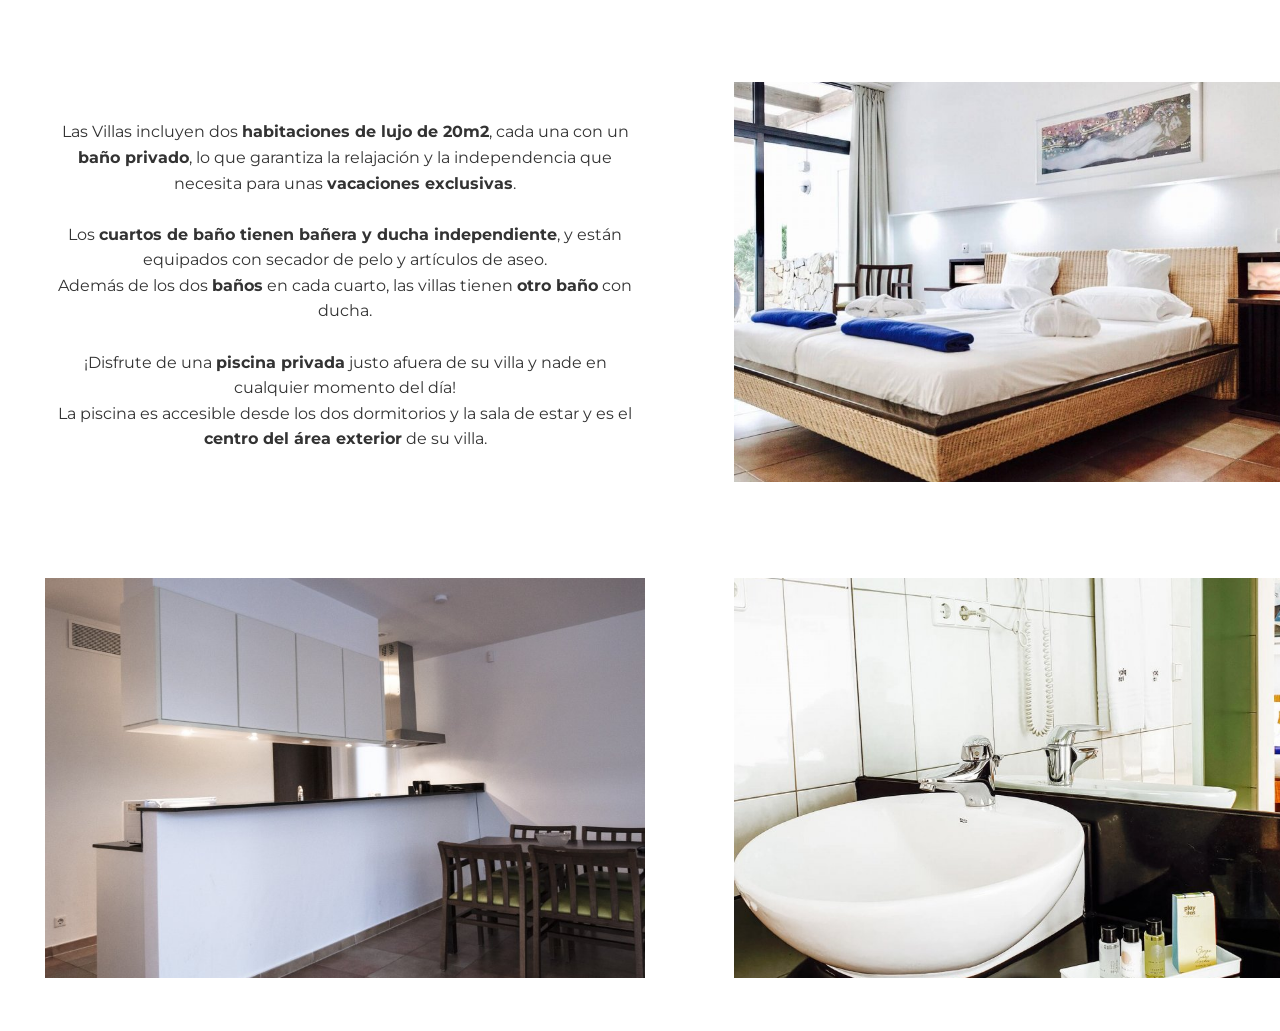
<file: Villa.html>
<!DOCTYPE html>
<html lang="es"> <!-- La página está en español -->
<head>
    <meta charset="UTF-8">
    <meta name="viewport" content="width=device-width, initial-scale=1.0">
    <title>Las Playitas Resort - Fuerteventura</title>
    <link rel="stylesheet" href="styles.css"> <!-- Plantilla CSS utilizada -->
    <link rel="icon" type="image/png" href="./img/logo.png">
    <link href="https://fonts.googleapis.com/css2?family=Montserrat:wght@400;700&display=swap" rel="stylesheet"> <!-- Fuente utilizada en la web -->
    <link href="https://fonts.googleapis.com/css2?family=Lobster&display=swap" rel="stylesheet">
</head>
<body>
    <header class="hero2"> <!-- El encabezado en sí -->
        <nav class="nav"> <!-- Barra de navegación superior -->
            <h1 class="logo">Las Playitas Resort</h1> <!-- Logotipo (esquina superior izquierda) -->
            <ul class="nav-links"> <!-- Enlaces informativos (esquina superior derecha) -->
                <li><a href="index.html" target="_blank">Inicio</a></li>
                <li><a href="#about">Información</a></li>
                <li class="dropdown">
                    <a href="#">Habitaciones</a>
                    <div class="dropdown-content">
                        <a href="Aparthotel.html" target="_blank"><b>Aparthotel</b>
                        <a href="Villa.html" target="_blank"> <b>Villa</b>
                        <a href="Hotel.html" target="_blank"> <b>Hotel</b> </a>
                    </div>
                </li>
                <li class="dropdown">
                    <a href="#">Redes Sociales</a>
                    <div class="dropdown-content">
                        <a href="https://www.facebook.com/PlayitasResort" target="_blank"> <img src="img/b763699fd1fa3bfb374442593ae642e1.png" class="photo-item">
                        <a href="https://twitter.com/PlayitasResort" target="_blank"> <img src="img/new-twitter-x-logo-twitter-icon-x-social-media-icon-free-png.webp" class="photo-item">
                        <a href="https://www.instagram.com/playitasresort/?hl=es" target="_blank"> <img src="img/black-and-white-instagram-logo-on-square-with-transparent-background-free-png.webp" class="photo-item"> </a>
                    </div>
                </li>
            </ul>
        </nav>
        <div class="hero-content"> <!-- Sección restante del encabezado -->
            <h2>Villa</h2> <br>
            <a href="#about" class="btn">Descubre más</a>
        </div>
    </header>

    <section id="about" class="about-extra">
        <h2>Información</h2>
        <table>
            <tr>
                <td colspan="2">     
                    <p> Si desea disfrutar de la variedad de opciones y actividades que <strong>Playitas Resort</strong> tiene para ofrecer, está a una <strong>corta distancia a pie</strong>. </p> <br> 
                    Las villas tienen todo lo necesario para vivir unas vacaciones inolvidables. No importa si está buscando un lugar relajado para quedarse y recuperarse de sus actividades deportivas o un lugar tranquilo y privado para descansar, experimentará la combinación perfecta de exclusividad y comodidad al hospedarse en una de las villas. <br><br>
                    <strong>Sus opciones de reserva en la Villa: </strong><br>
                    
                    &bull;Solo Alojamiento <br>
                    
                    &bull;Alojamiento y desayuno <br>
                    
                    &bull;Media pensión <br>
                    
                    &bull;Pensión completa <br> <br>
                    Como huésped de una villa puede elegir el buffet del Hotel o del Aparthotel para el desayuno y la cena. *El almuerzo se sirve en el buffet del Hotel.
                </td>


            
            </tr>
            </table>
            </section>

            <section class="information-extra">

                <table>
            <tr>
                
                



                    <th colspan="2"><h1><br><strong>Villa y Private Pool</strong></h1></th>
                    
            </tr>
            <tr>
                <td>
                    Las Villas incluyen dos <b>habitaciones de lujo de 20m2</b>, cada una con un <b>baño privado</b>, lo que garantiza la relajación y la independencia que necesita para unas <b>vacaciones exclusivas</b>. <br><br>
                    Los <b>cuartos de baño tienen bañera y ducha independiente</b>, y están equipados con secador de pelo y artículos de aseo.<br>
                    Además de los dos <b>baños</b> en cada cuarto, las villas tienen <b>otro baño</b> con ducha. <br><br>
                    ¡Disfrute de una <b>piscina privada</b> justo afuera de su villa y nade en cualquier momento del día! <br>
                    La piscina es accesible desde los dos dormitorios y la sala de estar y es el <b>centro del área exterior</b> de su villa.
                </td>

                <td>


                    <img src="img/Villa_foto1.jpg" alt="Vista del resort" class="photo-item-2">  
                    



                </td>



                </tr>

                <tr>

                <td>

                    <img src="img/Villa_foto3.jpg" alt="Vista del resort" class="photo-item-2"> 

                </td>

                <td>


                    <img src="img/Villa_foto4.jpg" alt="Vista del resort" class="photo-item-2"> 

                </td>





            </tr>
        </table>
    </section>




    <script src="script.js"></script>
</body>
</file>
<file: styles.css>
/* General Styles */
* {
    margin: 0;
    padding: 0;
    box-sizing: border-box;
}

body {
    font-family: 'Montserrat', sans-serif;
    line-height: 1.6;
    color: #333;
    overflow-x: hidden;
}

/* Encabezado */
.hero {
    height: 100vh;
    background: url('img/resort-bg.jpg') no-repeat center center/cover;
    display: flex;
    flex-direction: column;
    justify-content: space-between;
    text-align: center;
    color: white;
}

.hero2 {
    height: 100vh;
    background: url('img/aparthotel2.jpg') no-repeat center center/cover;
    display: flex;
    flex-direction: column;
    justify-content: space-between;
    text-align: center;
    color: white;
}

.nav {
    display: flex;
    flex-direction: column; /* Cambia la dirección a columna para que el logotipo esté en el centro y los enlaces debajo */
    align-items: center; /* Centra horizontalmente */
    justify-content: center; /* Centra verticalmente */
    padding: 20px;
    position: relative; /* Permite ajustar su posición */
    background-color: #fff; /* Puedes cambiar el color de fondo si lo deseas */
}

/* Para el logotipo */
.logo {
    font-size: 2.5rem;
    font-family: 'Lobster', cursive;
    text-align: center; /* Asegúrate de que el texto esté centrado */
    font-weight: 700; /* O el peso de la fuente que prefieras */
    margin-bottom: 20px; /* Espacio entre el logotipo y los enlaces de navegación */
    color: #000;
}

/* Para los enlaces de navegación */
.nav-links {
    display: flex;
    list-style: none;
    gap: 20px;
}

/* Estilo para los enlaces */
.nav-links li a {
    text-decoration: none;
    font-family: 'Montserrat', sans-serif;
    font-weight: 400;
    color: #333;
    padding: 10px 15px;
}

.nav-links li a:hover {
    color: #0077cc; /* Color de hover */
}

.hero-content h2 {
    font-size: 48px;
    margin-top: 0px;
}

.hero-content p {
    margin: 20px 0;
    font-size: 18px;
}

.btn {
    background-color: #f5a623;
    color: white;
    padding: 10px 20px;
    text-decoration: none;
    font-size: 18px;
    border-radius: 5px;
    transition: background-color 0.3s;
}

.btn:hover {
    background-color: #333;
}

/* Sobre Nosotros */
.about {
    padding: 50px 20px;
    background-color: #f9f9f9;
    text-align: center;
}

.about h2 {
    font-size: 36px;
    margin-bottom: 20px;
}

.about p {
    font-size: 18px;
    max-width: 800px;
    margin: 0 auto;
}

/* Galería */
.gallery {
    padding: 50px 20px;
    text-align: center;
}

.carousel-container {
    position: relative;
    overflow: hidden;
    width: 800px; /* Tamaño del carrusel (ancho) */
    margin: 0 auto; /* Centrado del carrusel */
}

.carousel {
    display: flex;
    transition: transform 0.5s ease-in-out;
}

.carousel-item {
    min-width: 800px; /* Tamaño de las imágenes (ancho) */   /* IMPORTANTE, CAMBIAMOS MANUALMENTE EL TAMAÑO DEL CAROUSEL */
    height: 500px; /* Tamaño de las imágenes (altura) */
    object-fit: cover;
}

.photo-item {
    min-width: 50px; /* Tamaño de las imágenes (ancho) */   /* IMPORTANTE, CAMBIAMOS MANUALMENTE EL TAMAÑO DEL CAROUSEL */
    height: 50px; /* Tamaño de las imágenes (altura) */
    object-fit: cover;
}

.prev-btn, .next-btn {
    position: absolute;
    top: 50%;
    transform: translateY(-50%);
    background-color: rgba(0, 0, 0, 0.5);
    color: white;
    border: none;
    font-size: 30px;
    padding: 10px;
    cursor: pointer;
    z-index: 100; /* IMPORTANTE, ARREGLO EL BOTON DE RETROCESO DEL CAROUSEL */
}


.prev-btn {
    left: 10px;
}

.next-btn {
    right: 10px;
}

.prev-btn:hover, .next-btn:hover {
    background-color: rgba(0, 0, 0, 0.8);
}

/* Contacto */
.contact {
    padding: 50px 20px;
    background-color: #f5f5f5;
    text-align: center;
}

.contact form {
    max-width: 600px;
    margin: 0 auto;
}

.contact input,
.contact textarea {
    width: 100%;
    padding: 15px;
    margin: 10px 0;
    border: 1px solid #ccc;
    border-radius: 5px;
}

.contact button {
    background-color: #f5a623;
    color: white;
    padding: 10px 20px;
    border: none;
    border-radius: 5px;
    cursor: pointer;
}

.contact button:hover {
    background-color: #333;
}

/* Footer */
footer {
    background-color: #333;
    color: white;
    padding: 20px;
    text-align: center;
}

/* Estilo del popup de cookies */
.cookie-popup {
    position: fixed;
    bottom: 0;
    left: 0;
    right: 0;
    background-color: #333;
    color: #fff;
    padding: 15px 20px;
    text-align: center;
    font-size: 14px;
    z-index: 1000;
    display: none; /* Oculto por defecto */
}

.cookie-popup a {
    color: #f1c40f;
    text-decoration: underline;
}

.cookie-popup button {
    background-color: #f1c40f;
    border: none;
    color: #333;
    padding: 8px 15px;
    margin-left: 15px;
    cursor: pointer;
    border-radius: 5px;
    font-size: 14px;
}

.cookie-popup button:hover {
    background-color: #e1b30f;
}

/* Estilo para el menú desplegable */
.dropdown {
    position: relative; /* Necesario para el menú desplegable */
}

.dropdown-content {
    display: none; /* Oculta el contenido inicialmente */
    position: absolute; /* Posiciona el contenido del menú desplegable */
    background-color: white; /* Color de fondo del menú */
    box-shadow: 0 8px 16px rgba(0,0,0,0.2); /* Sombra para el menú */
    z-index: 1; /* Asegura que el menú esté por encima de otros elementos */
    padding: 10px 0; /* Espaciado interno del menú */
    min-width: 150px; /* Ancho mínimo del menú desplegable */
}

/* Centrar los enlaces dentro del menú desplegable */
.dropdown-content a {
    color: #000; /* Color del texto */
    padding: 8px 16px; /* Espacio interno en los enlaces */
    text-decoration: none; /* Sin subrayado */
    display: block; /* Cada enlace ocupa toda la línea */
    text-align: center; /* Centra el texto en los enlaces */
}

/* Estilo adicional para el hover */
.dropdown-content a:hover {
    background-color: #f1f1f1; /* Color de fondo al pasar el ratón */
}

.dropdown:hover .dropdown-content {
    display: block; /* Muestra el menú al pasar el ratón */
}

.separacion {
    margin-right: 50px; /* Espacio entre las partes */
}



.centered-line {
    width: 30%;           /* Define el ancho de la línea (puedes cambiar el valor) */
    margin: 0 auto;       /* Centra la línea horizontalmente */
    border: 1px solid #333;  /* Estilo de la línea: grosor, tipo y color */
}



table {
    width: 100%;
    border-collapse: collapse; /* Hace que las celdas compartan el mismo borde */
}

th, td {
    border: 1px solid white; /* Define el color del borde como blanco */
    padding: 8px; /* Añade espacio dentro de las celdas */
    vertical-align: middle; /* Centra verticalmente el contenido */
}

th {
    background-color: #ffffff; /* Color de fondo de las cabeceras */
    color: black; /* Texto en blanco para las cabeceras */
    text-align: center; /* Centra horizontalmente el texto */
}

td {
    background-color: #ffffff; /* Color de fondo para las celdas */
    text-align: left; /* Centra horizontalmente el texto */
}

.map-container {
    display: flex;
    justify-content: center; /* Centra horizontalmente */
    margin-top: 20px; /* Añade espacio superior opcional */
}

iframe {
    width: 600px;  /* Ancho del mapa */
    height: 450px; /* Alto del mapa */
    border: 0;     /* Sin borde */
}


.ubicacion {
    padding: 50px 20px;
    background-color: #e6eeec;
    text-align: center;
}

.ubicacion h2 {
    font-size: 25px;
    margin-bottom: 20px;
}



.about-extra {
    padding: 50px 20px;
    background-color: #ece7e7;
    text-align: center;
}

.about-extra td{
    padding: 50px 20px;
    background-color: #ece7e7;
    text-align: center;
    border: 0px solid white
}

.information-extra th, td {
    padding: 44px;
    background-color: white;
    text-align: center;
    width: 500px;
    word-wrap: break-word;
    margin-left: 500px;
}

.carousel-container-2 {
    position: relative;
    overflow: hidden;
    width: 800px; /* Tamaño del carrusel (ancho) */
    margin: 0 auto; /* Centrado del carrusel */
}

.carousel-2 {
    display: flex;
    transition: transform 0.5s ease-in-out;
}

.carousel-item-2 {
    min-width: 800px; /* Tamaño de las imágenes (ancho) */   /* IMPORTANTE, CAMBIAMOS MANUALMENTE EL TAMAÑO DEL CAROUSEL */
    height: 500px; /* Tamaño de las imágenes (altura) */
    object-fit: cover;
}

.photo-item-2 {
    min-width: 600px; /* Tamaño de las imágenes (ancho) */   /* IMPORTANTE, CAMBIAMOS MANUALMENTE EL TAMAÑO DEL CAROUSEL */
    height: 400px; /* Tamaño de las imágenes (altura) */
    object-fit: cover;
}

.prev-btn-2, .next-btn-2 {
    position: absolute;
    top: 50%;
    transform: translateY(-50%);
    background-color: rgba(0, 0, 0, 0.5);
    color: white;
    border: none;
    font-size: 30px;
    padding: 10px;
    cursor: pointer;
    z-index: 100; /* IMPORTANTE, ARREGLO EL BOTON DE RETROCESO DEL CAROUSEL */
}


.prev-btn-2 {
    left: 10px;
}

.next-btn-2 {
    right: 10px;
}

.prev-btn-2:hover, .next-btn-2:hover {
    background-color: rgba(0, 0, 0, 0.8);
}




.carousel-container-3 {
    position: relative;
    overflow: hidden;
    width: 800px; /* Tamaño del carrusel (ancho) */
    margin: 0 auto; /* Centrado del carrusel */
}

.carousel-3 {
    display: flex;
    transition: transform 0.5s ease-in-out;
}

.carousel-item-3 {
    min-width: 800px; /* Tamaño de las imágenes (ancho) */   /* IMPORTANTE, CAMBIAMOS MANUALMENTE EL TAMAÑO DEL CAROUSEL */
    height: 500px; /* Tamaño de las imágenes (altura) */
    object-fit: cover;
}

.photo-item-3 {
    min-width: 50px; /* Tamaño de las imágenes (ancho) */   /* IMPORTANTE, CAMBIAMOS MANUALMENTE EL TAMAÑO DEL CAROUSEL */
    height: 50px; /* Tamaño de las imágenes (altura) */
    object-fit: cover;
}

.prev-btn-3, .next-btn-3 {
    position: absolute;
    top: 50%;
    transform: translateY(-50%);
    background-color: rgba(0, 0, 0, 0.5);
    color: white;
    border: none;
    font-size: 30px;
    padding: 10px;
    cursor: pointer;
    z-index: 100; /* IMPORTANTE, ARREGLO EL BOTON DE RETROCESO DEL CAROUSEL */
}


.prev-btn-3 {
    left: 10px;
}

.next-btn-3 {
    right: 10px;
}

.prev-btn-3:hover, .next-btn-3:hover {
    background-color: rgba(0, 0, 0, 0.8);
}
</file>
